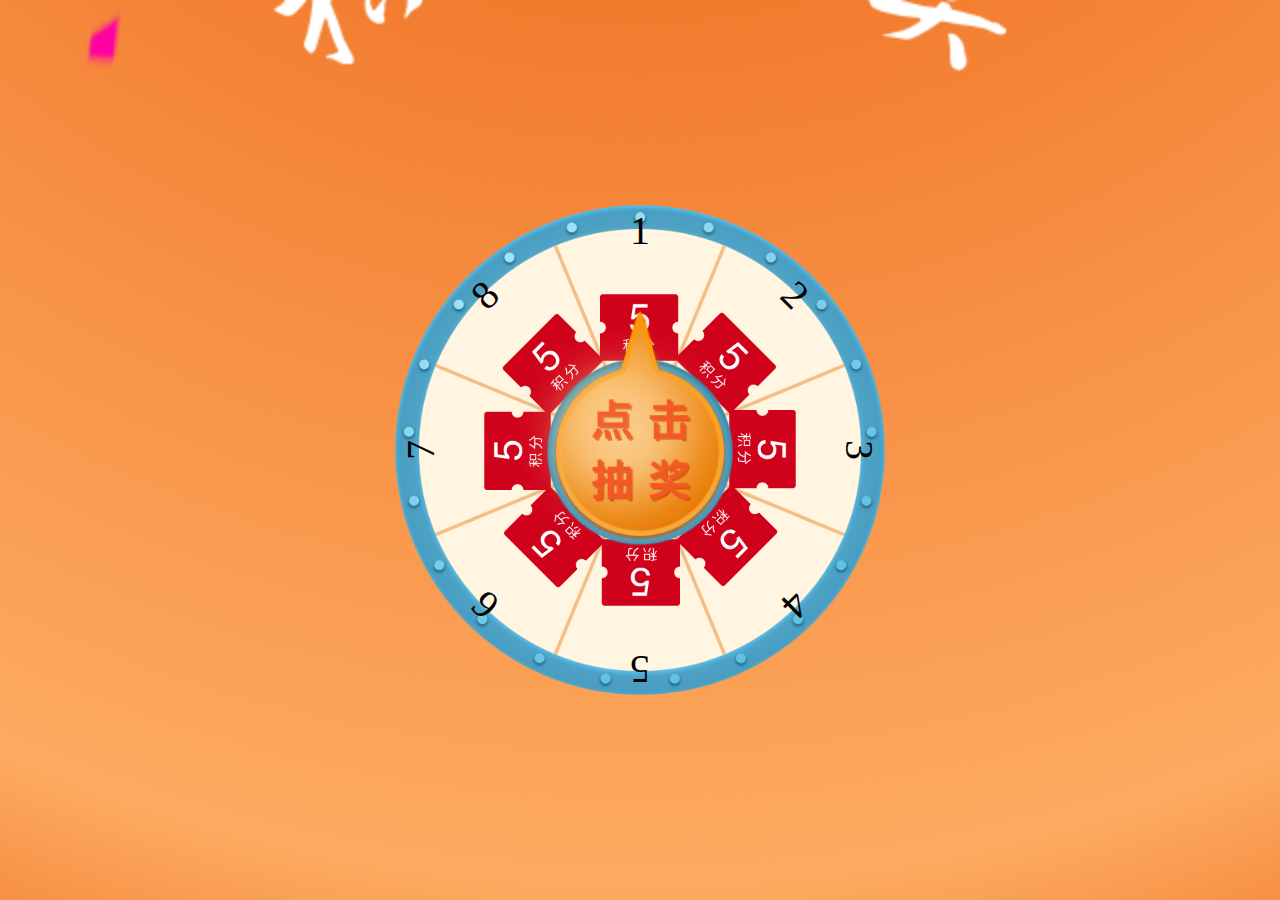
<file: 抽奖/index.html>
<!DOCTYPE html>
<html>

	<head>
		<meta charset="utf-8" />
		<meta name="viewport" content="width=device-width, initial-scale=1, maximum-scale=1, user-scalable=no">
		<title>抽奖</title>
		<link rel="stylesheet" type="text/css" href="css/lyh.css" />
		<script src="js/jquery-1.12.3.min.js"></script>
		<!--<script src="js/zepto.min.js"></script>-->
		<script src="js/lottery.js"></script>
	</head>

	<body>
		<div id="box" class="box">
			<div class="outer">
			</div>
			<div class="inner" id="routedBtn">
				<img src="img/img_click_sel.png" alt="" />
			</div>

		</div>

	</body>
	<script>
		window.onload=function(){
			var obj = [{
				t: 1,
				i: 'img/img_5jifen.png'
			}, {
				t: 2,
				i: 'img/img_5jifen.png'
			}, {
				t: 3,
				i: 'img/img_5jifen.png'
			}, {
				t: 4,
				i: 'img/img_5jifen.png'
			}, {
				t: 5,
				i: 'img/img_5jifen.png'
			}, {
				t: 6,
				i: 'img/img_5jifen.png'
			}, {
				t: 7,
				i: 'img/img_5jifen.png'
			}, {
				t: 8,
				i: 'img/img_5jifen.png'
			}]
			$.each(obj, function(index, item) {
				$('<div />').appendTo('.outer').html(item.t).addClass('rotate').css({

					transform: 'rotate(' + index * 45 + 'deg)',
					background: 'url(' + item.i + ') center 2rem no-repeat',
					'background-size': '2rem 2rem'
				})
			});
			$('body').on('click', '#routedBtn', function() {
				console.log(11)
				$('.outer').css({
					'-webkit-transition': 'all 3s',
					'transition': 'all 3s',
					'-webkit-transform': 'rotate(' + (360) + 'deg)',
					'transform': 'rotate(' + (360) + 'deg)'
				});

			});
			
			
			
			$('.outer').get(0).addEventListener('webkitTransitionEnd', function() {
				
           			alert(1111);
           			$('.outer').css({
					'-webkit-transition': 'none',
					'transition': 'none',
					'-webkit-transform': 'rotate(' + (0) + 'deg)',
					'transform': 'rotate(' + (0) + 'deg)'
				});
			})
			
			
		
	}	
	</script>

</html>
</file>
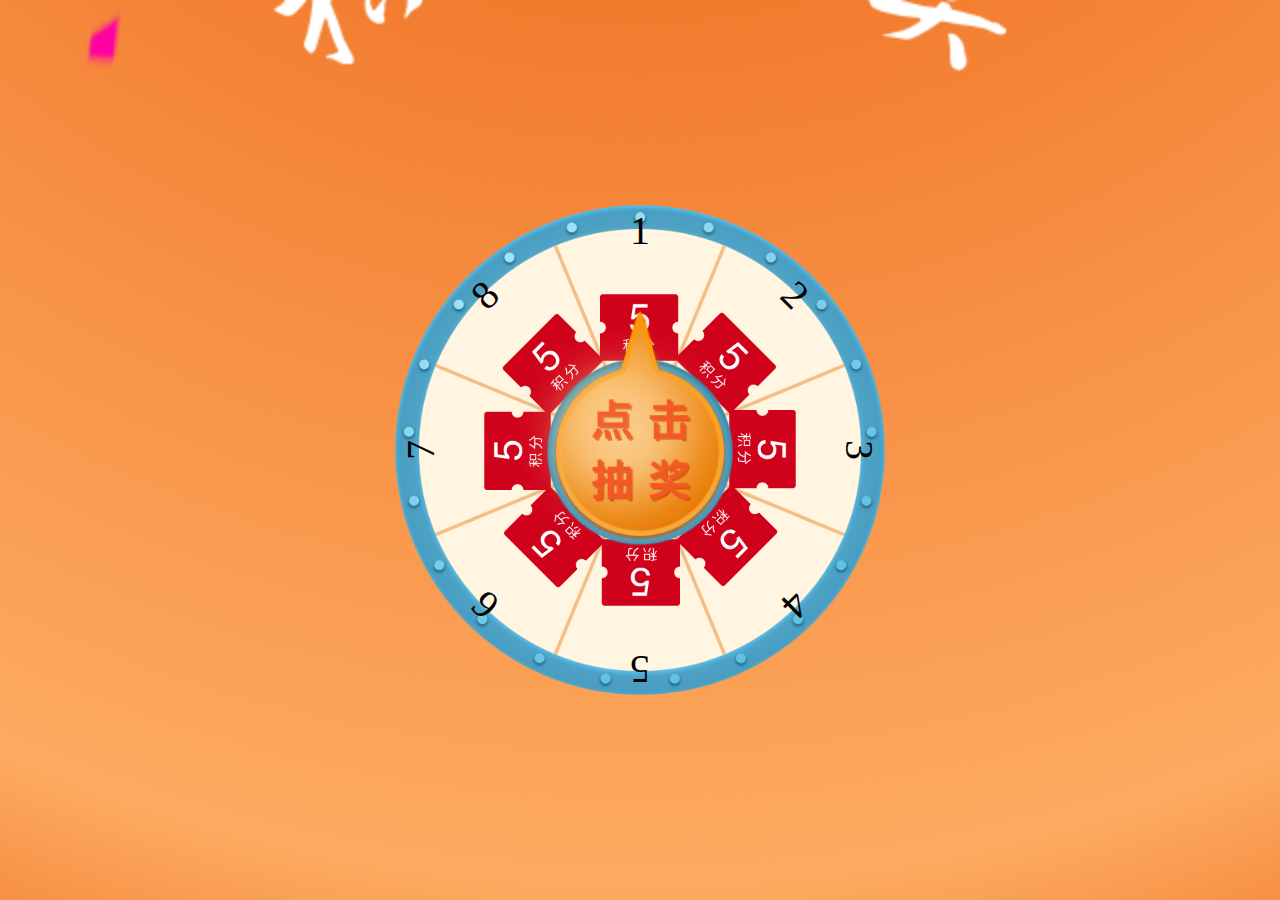
<file: 抽奖/home.html>
<!DOCTYPE html>
<html>
	<head>
		<meta charset="UTF-8">
		<title></title>
		<link rel="stylesheet" href="css/lyh.css" />
		<meta name="viewport" content="width=device-width, initial-scale=1, maximum-scale=1, user-scalable=no">
		<script src="js/jquery-1.12.3.min.js" type="text/javascript" charset="utf-8"></script>
		
		<script src="js/lottery.js" type="text/javascript" charset="utf-8"></script>
	</head>
	<body>
		<div id="box" class="box">
			<div class="outer">
			</div>
			<div class="inner" id="routedBtn">
				<img src="img/img_click_sel.png" alt="" />
			</div>

		</div>
	</body>
	<script type="text/javascript">
	window.onload=function(){
		var arrayDate=[{
				t: 1,
				i: 'img/img_5jifen.png'
			}, {
				t: 2,
				i: 'img/img_5jifen.png'
			}, {
				t: 3,
				i: 'img/img_5jifen.png'
			}, {
				t: 4,
				i: 'img/img_5jifen.png'
			}, {
				t: 5,
				i: 'img/img_5jifen.png'
			}, {
				t: 6,
				i: 'img/img_5jifen.png'
			}, {
				t: 7,
				i: 'img/img_5jifen.png'
			}, {
				t: 8,
				i: 'img/img_5jifen.png'
			}];
		var obj=new KinerLottery({
			el:'#box',//大转盘整体的选择
			rotateNum:5,
			roteTime:3,//单位为秒数
			arrayData:arrayDate,
			clickBtn:function(){
				
				//获取获奖的数据
				var reward=-90;
				//获取数据后转盘转动
				this.goKinerLottery(reward);
				
				
			},
			callback:function(){
				alert(111)
				
			}
		});
		
	}
		
		
	</script>
</html>
</file>
<file: 抽奖/css/lyh.css>
@charset "UTF-8";

html {
    font-size : 20px;
}
/*@media only screen and (min-width: 401px){
    html {
        font-size: 25px !important;
    }
}
@media only screen and (min-width: 428px){
    html {
        font-size: 26.75px !important;
    }
}
@media only screen and (min-width: 481px){
    html {
        font-size: 30px !important;
    }
}
@media only screen and (min-width: 569px){
    html {
        font-size: 35px !important;
    }
}
@media only screen and (min-width: 641px){
    html {
        font-size: 40px !important;
    }
}
*/
@media screen and ( min-width: 212px){
	  html {
        font-size: 16px !important;
    }
	/*213px显示屏样式 LG Optimus One*/}
@media screen and ( min-width: 319px){
	 html {
        font-size: 18px !important;
    }
	/*320px显示屏样式 苹果4/4S/5C/5S黑莓Z30 */}
@media screen and ( min-width: 359px){
	 html {
        font-size: 20px !important;
    }
	/*360px显示屏样式 索尼Z1*/}
@media screen and ( min-width: 383px){
	 html {
        font-size: 22px !important;
    }
	/*384px显示屏样式 黑莓Z10 谷歌 Nexus 6 LG Optimus G*/}
@media screen and ( min-width: 399px){
	 html {
        font-size: 24px !important;
    }
	/*399px显示屏样式 三星galaxyNote*/}
@media screen and ( min-width: 414px){
	 html {
        font-size: 26px !important;
    }
	/*414px显示屏样式 苹果6plus*/}
@media screen and ( min-width: 423px){
	 html {
        font-size: 28px !important;
    }
	/*424px显示屏样式 LG 4X */}
@media screen and ( min-width: 479px){
	 html {
        font-size: 30px !important;
    }
	/*480px显示屏样式 索尼MT27i Xperia sola*/}
@media screen and ( min-width: 539px){
	 html {
        font-size: 32px !important;
    }
	/*640px显示屏样式 摩托罗拉Droid3/4/Razr Atrix 4g*/}
@media screen and ( min-width: 639px){
	 html {
        font-size: 40px !important;
    }
	/*640px显示屏样式*/}
@media screen and ( min-width: 640px){
	 html {
        font-size: 40px !important;
    }
	/*640px以上显示屏样式*/}













html, body {
    padding: 0;
    margin: 0;
    height: 100%;
    width: 100%;
}
body{
	background: url(../img/bg.png) center no-repeat;
	background-size: cover;
}
p,li,b,span,div,strong,h1,h2,h3,h4,h5,h6,a,ul{
    margin: 0;
    padding: 0;
    text-decoration: none;
    list-style: none;
    -webkit-user-select: none;
    -moz-user-select: none;
    -ms-user-select: none;
    user-select: none;
}
.box{
	height: 100%;
	width: 100%;
	position: relative;
	
}
.outer{
	width: 100%;
	height: 60%;
	box-sizing: border-box;
	background: url(../img/img_zhuanpan.png) no-repeat center;
	background-size: contain;
	position: absolute;
	margin: auto;
	top: 0;
	left: 0;
	bottom: 0;
	right: 0;
	 transform: rotate(0deg);
    -webkit-transform: rotate(0deg);
    -moz-transform: rotate(0deg);
    -ms-transform: rotate(0deg);
    -o-transform: rotate(0deg);
	overflow: hidden;
}

.inner{
	width: 7rem;
    height: 7rem;
	position: absolute;
	margin: auto;
	top: -1rem;
	left: 0;
	bottom: 0;
	right: 0;
}
.inner img{
	width: 100%;
}
.rotate{
	width: 3rem;
	height:90%;
	position: absolute;
	margin: auto;
	top: 0;
	left: 0;
	bottom: 0;
	right: 0;
	text-align: center;
}
</file>
